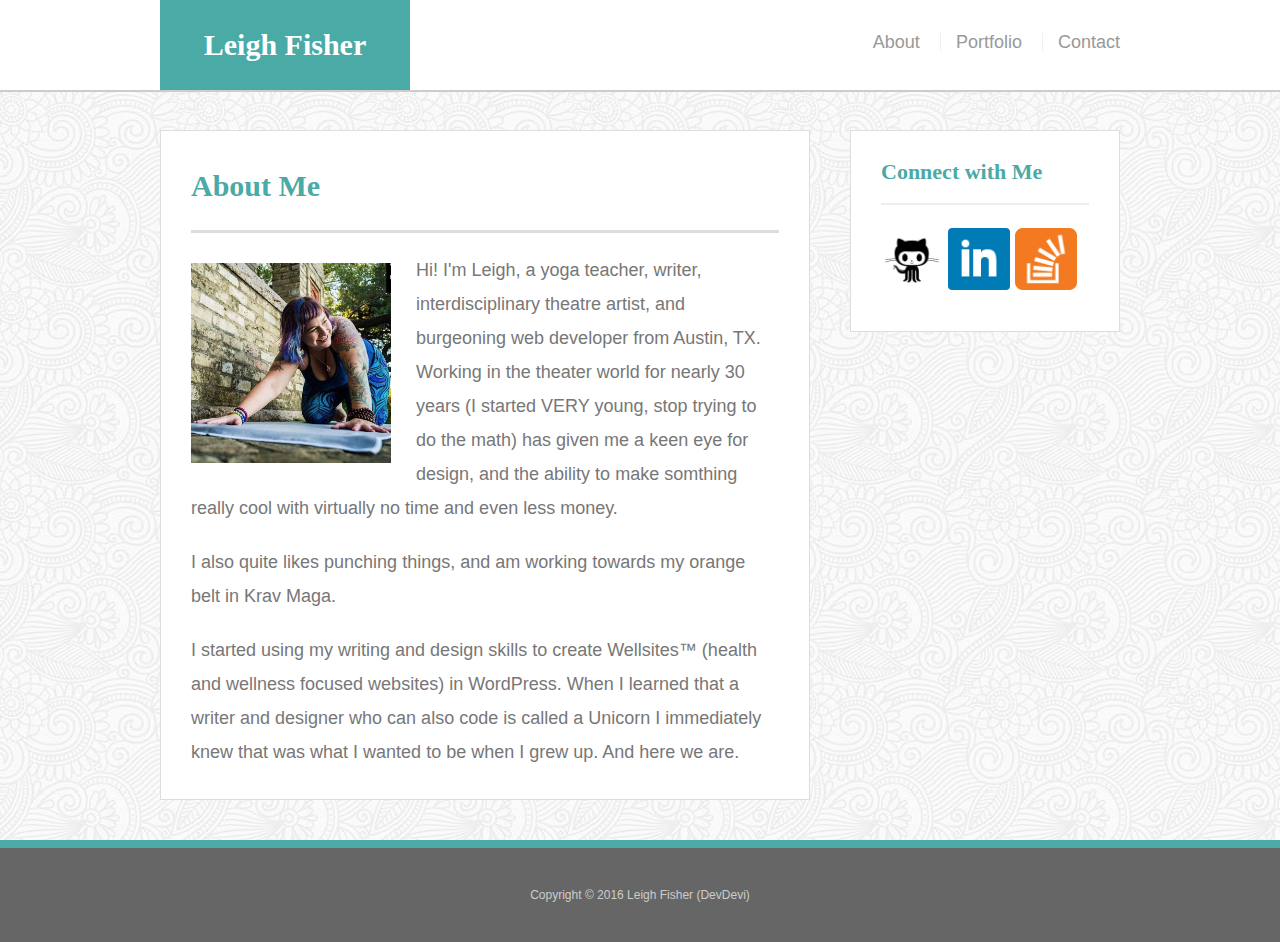
<file: index.html>
<!doctype html>
 <html lang="en-us">
 
 <head>
   <meta charset="UTF-8">
   <title>About | Leigh Fisher</title>
   <link rel="stylesheet" type="text/css" href="assets/css/reset.css">
   <link rel="stylesheet" type="text/css" href="assets/css/style.css">
   <meta name="viewport" content="width=device-width, initial-scale=1.0">
 </head>
 
 <body>
 
   <header id="masthead">
     <div class="container">
       <a href="index.html" id="logo">Leigh Fisher</a>
       <nav>
         <a href="index.html">About</a>
         <a href="portfolio.html">Portfolio</a>
         <a href="contact.html">Contact</a>
       </nav>
     </div>
   </header>
 
   <div id="main-container" class="container">
     <section class="main-section">
       <h1>About Me</h1>
 
       <img src="assets/images/portfoliopic.jpg" class="auth-image" alt="Leigh Fisher">
 
       <p>Hi! I'm Leigh, a yoga teacher, writer, interdisciplinary theatre artist, and burgeoning web developer from Austin, TX. Working in the theater world for nearly 30 years (I started VERY young, stop trying to do the math) has given me a keen eye for design, and the ability to make somthing really cool with virtually no time and even less money.</p>

	     <p>I also quite likes punching things, and am working towards my orange belt in Krav Maga.</p>

	     <p>I started using my writing and design skills to create Wellsites™ (health and wellness focused websites) in WordPress. When I learned that a writer and designer who can also code is called a Unicorn I immediately knew that was what I wanted to be when I grew up. And here we are.</p>
 
     </section>
 
     <section class="sidebar">
       <div id="connect">
         <h2>Connect with Me</h2>
 
         <a href="#"><img src="assets/images/github-128.png" class="social" alt="GitHub" /></a>
         <a href="#"><img src="assets/images/linkedin-128.png" class="social" alt="LinkedIn" /></a>
         <a href="#"><img src="assets/images/stackoverflow-128.png" class="social" alt="Stack Overflow" /></a>
       </div>
     </section>
   </div>
 
   <footer>
     <div class="container">
       Copyright &copy; 2016 Leigh Fisher (DevDevi)
     </div>
   </footer>
 </body>
 
 </html>
</file>
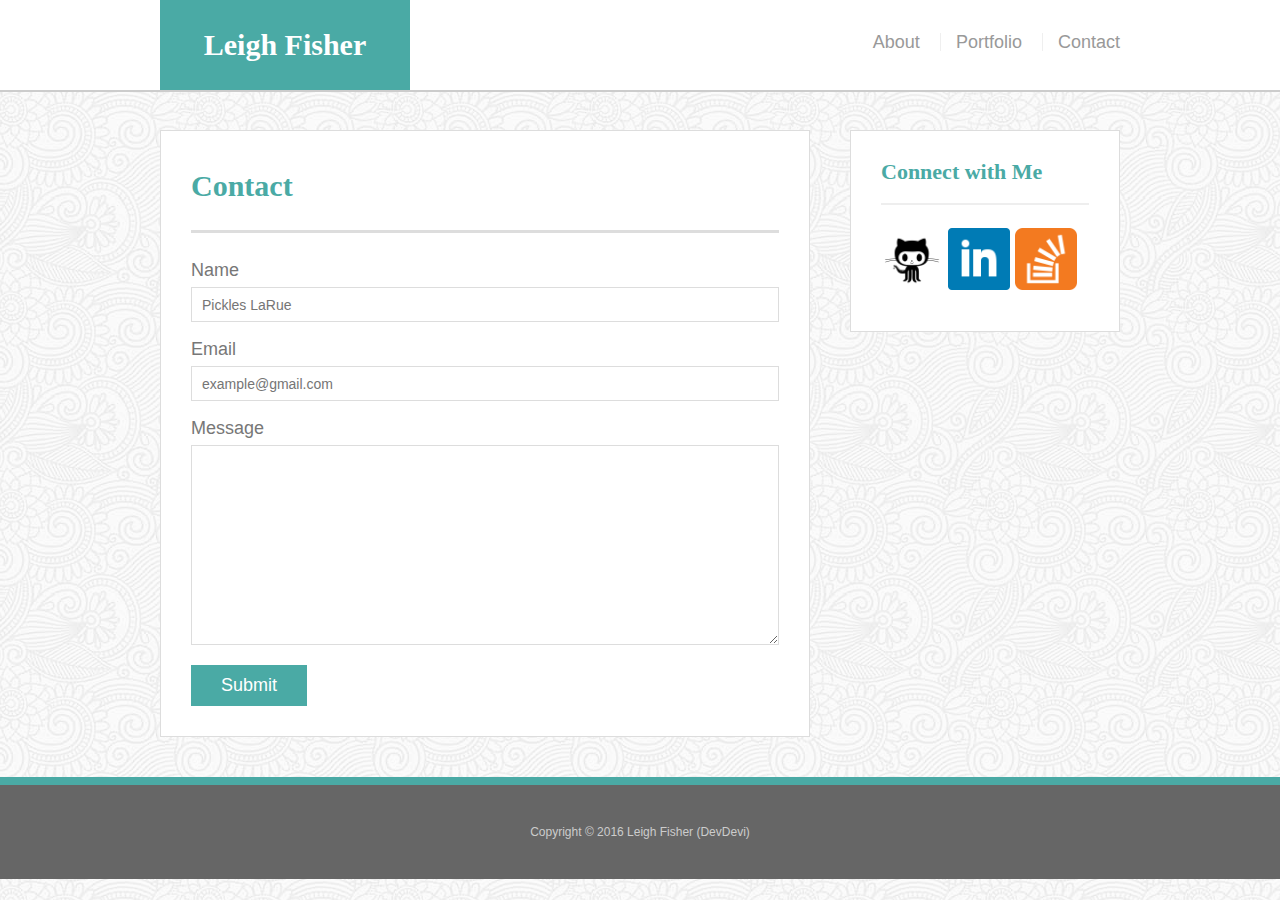
<file: contact.html>
<!doctype html>
 <html lang="en-us">
 
 <head>
   <meta charset="UTF-8">
   <title>Contact | Leigh Fisher</title>
   <link rel="stylesheet" type="text/css" href="assets/css/reset.css">
   <link rel="stylesheet" type="text/css" href="assets/css/style.css">
   <meta name="viewport" content="width=device-width, initial-scale=1.0">
 </head>
 
 <body>
 
   <header id="masthead">
     <div class="container">
       <a href="index.html" id="logo">Leigh Fisher</a>
       <nav>
         <a href="index.html">About</a>
         <a href="portfolio.html">Portfolio</a>
         <a href="contact.html">Contact</a>
       </nav>
     </div>
   </header>
 
   <div id="main-container" class="container">
     <section class="main-section">
       <h1>Contact</h1>
 
       <form id="contact-form">
         <ul>
           <li>
             <label for="name">Name</label>
             <input type="text" id="name" name="name" placeholder="Pickles LaRue" required="required">
           </li>
           <li>
             <label for="email">Email</label>
             <input type="email" id="email" name="email" placeholder="example@gmail.com" required="required">
           </li>
           <li>
             <label for="message">Message</label>
             <textarea id="message" name="message" required="required"></textarea>
           </li>
         </ul>
         <input type="submit">
       </form>
 
     </section>
 
     <section class="sidebar">
       <div id="connect">
         <h2>Connect with Me</h2>
 
         <a href="#"><img src="assets/images/github-128.png" class="social" alt="GitHub" /></a>
         <a href="#"><img src="assets/images/linkedin-128.png" class="social" alt="LinkedIn" /></a>
         <a href="#"><img src="assets/images/stackoverflow-128.png" class="social" alt="Stack Overflow" /></a>
       </div>
     </section>
   </div>
 
   <footer>
     <div class="container">
       Copyright &copy; 2016 Leigh Fisher (DevDevi)
     </div>
   </footer>
 </body>
 
 </html>
</file>
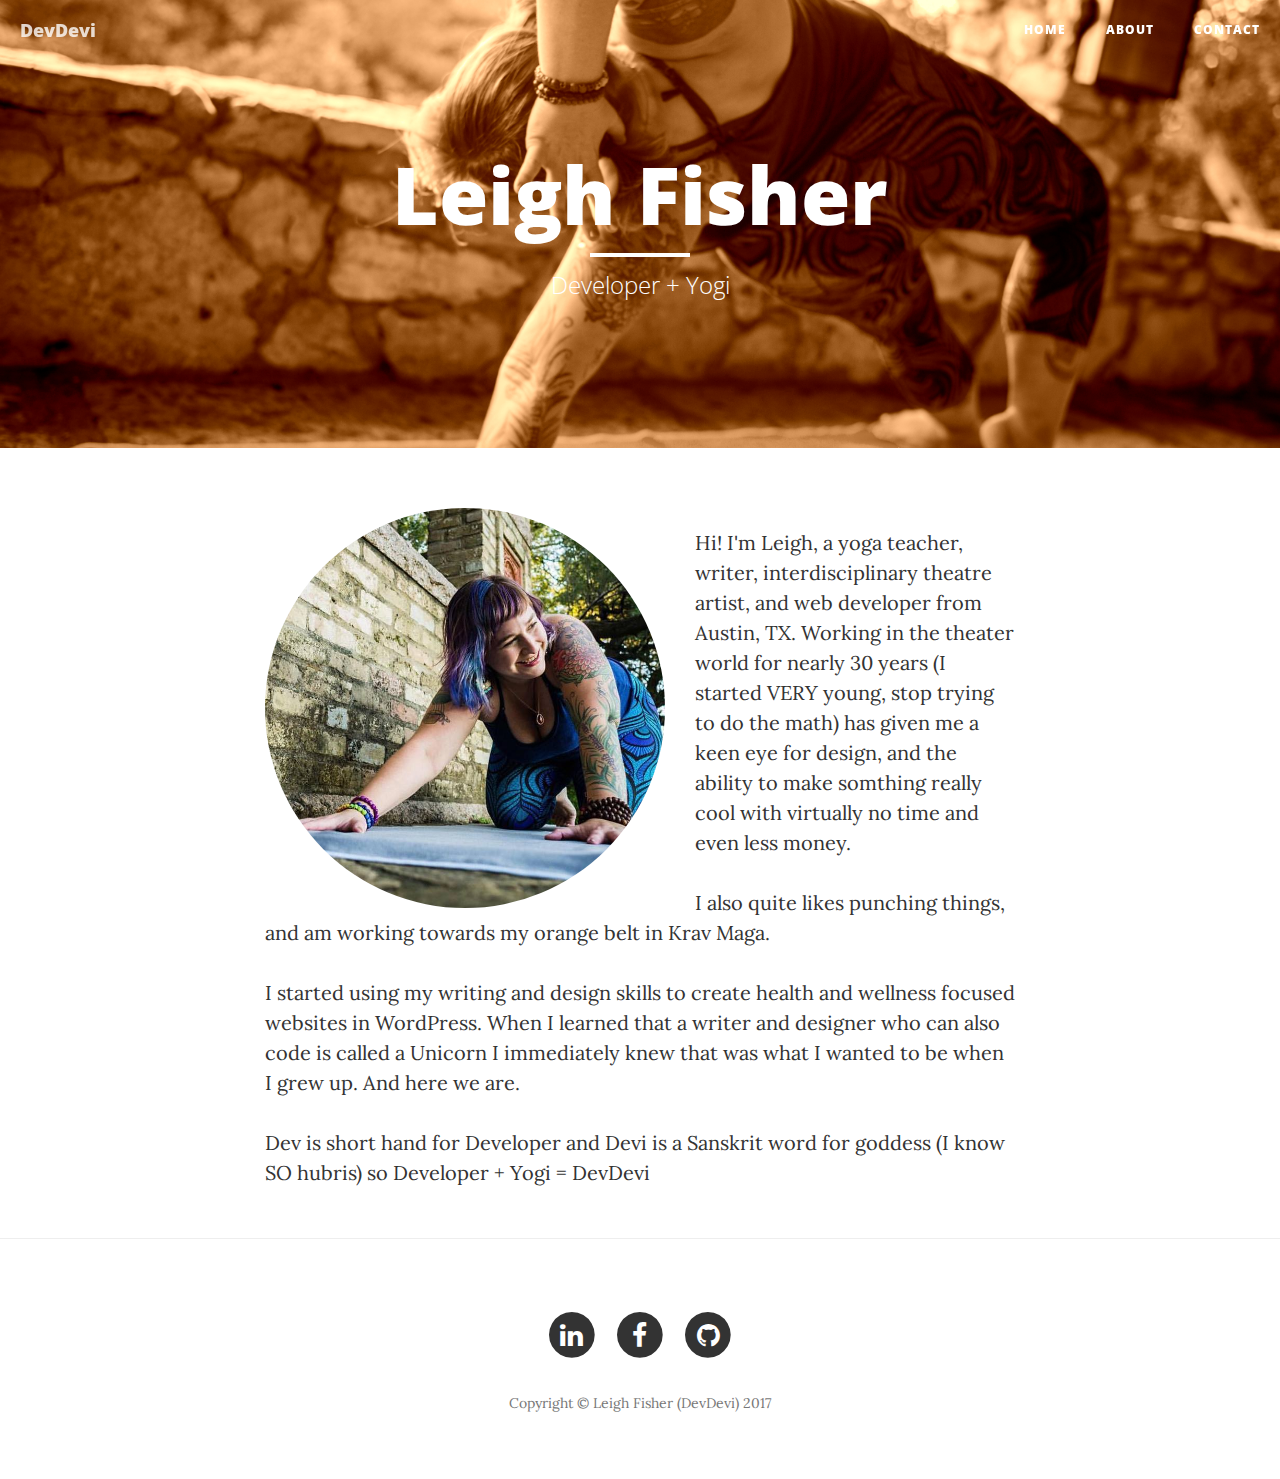
<file: Bootstrap-Portfolio/about.html>
<!DOCTYPE html>
<html lang="en">

<head>

    <meta charset="utf-8">
    <meta http-equiv="X-UA-Compatible" content="IE=edge">
    <meta name="viewport" content="width=device-width, initial-scale=1">
    <meta name="description" content="">
    <meta name="author" content="">

    <title>Leigh Fisher - About</title>

    <!-- Bootstrap Core CSS -->
    <link href="vendor/bootstrap/css/bootstrap.min.css" rel="stylesheet">

    <!-- Theme CSS -->
    <link href="css/clean-blog.min.css" rel="stylesheet">
    <!-- my style CSS -->
    <link href="css/style.css" rel="stylesheet">


    <!-- Custom Fonts -->
    <link href="vendor/font-awesome/css/font-awesome.min.css" rel="stylesheet" type="text/css">
    <link href='https://fonts.googleapis.com/css?family=Lora:400,700,400italic,700italic' rel='stylesheet' type='text/css'>
    <link href='https://fonts.googleapis.com/css?family=Open+Sans:300italic,400italic,600italic,700italic,800italic,400,300,600,700,800' rel='stylesheet' type='text/css'>

    <!-- HTML5 Shim and Respond.js IE8 support of HTML5 elements and media queries -->
    <!-- WARNING: Respond.js doesn't work if you view the page via file:// -->
    <!--[if lt IE 9]>
        <script src="https://oss.maxcdn.com/libs/html5shiv/3.7.0/html5shiv.js"></script>
        <script src="https://oss.maxcdn.com/libs/respond.js/1.4.2/respond.min.js"></script>
    <![endif]-->

</head>

<body>

    <!-- Navigation -->
    <nav class="navbar navbar-default navbar-custom navbar-fixed-top">
        <div class="container-fluid">
            <!-- Brand and toggle get grouped for better mobile display -->
            <div class="navbar-header page-scroll">
                <button type="button" class="navbar-toggle" data-toggle="collapse" data-target="#bs-example-navbar-collapse-1">
                    <span class="sr-only">Toggle navigation</span>
                    Menu <i class="fa fa-bars"></i>
                </button>
                <a class="navbar-brand" href="index.html">DevDevi</a>
            </div>

            <!-- Collect the nav links, forms, and other content for toggling -->
            <div class="collapse navbar-collapse" id="bs-example-navbar-collapse-1">
                <ul class="nav navbar-nav navbar-right">
                    <li>
                        <a href="index.html">Home</a>
                    </li>
                    <li>
                        <a href="about.html">About</a>
                    </li>
                    <li>
                        <a href="contact.html">Contact</a>
                    </li>
                </ul>
            </div>
            <!-- /.navbar-collapse -->
        </div>
        <!-- /.container -->
    </nav>

    <!-- Page Header -->
    <!-- Set your background image for this header on the line below. -->
    <header class="intro-header" style="background-image: url('img/burn this mofo down.jpg')" >
        <div class="container">
            <div class="row">
                <div class="col-lg-8 col-lg-offset-2 col-md-10 col-md-offset-1">
                    <div class="page-heading">
                        <h1>Leigh Fisher</h1>
                        <hr class="small">
                        <span class="subheading">Developer + Yogi</span>
                    </div>
                </div>
            </div>
        </div>
    </header>

    <!-- Main Content -->
    <div class="container">
        <div class="row">
            <div class="col-lg-8 col-lg-offset-2 col-md-10 col-md-offset-1">

            <img src="img/portfoliopic.jpg" class="auth-image" alt="Leigh Fisher">

              <p>Hi! I'm Leigh, a yoga teacher, writer, interdisciplinary theatre artist, and web developer from Austin, TX. Working in the theater world for nearly 30 years (I started VERY young, stop trying to do the math) has given me a keen eye for design, and the ability to make somthing really cool with virtually no time and even less money.</p> <p>I also quite likes punching things, and am working towards my orange belt in Krav Maga.</p> <p>I started using my writing and design skills to create health and wellness focused websites in WordPress. When I learned that a writer and designer who can also code is called a Unicorn I immediately knew that was what I wanted to be when I grew up. And here we are.</p> <p>Dev is short hand for Developer and Devi is a Sanskrit word for goddess (I know SO hubris) so Developer + Yogi = DevDevi</p>
            </div>
        </div>
    </div>

    <hr>

    <!-- Footer -->
    <footer>
        <div class="container">
            <div class="row">
                <div class="col-lg-8 col-lg-offset-2 col-md-10 col-md-offset-1">
                    <ul class="list-inline text-center">
                        <li>
                            <a href="https://www.linkedin.com/in/leigh-a-fisher/">
                                <span class="fa-stack fa-lg">
                                    <i class="fa fa-circle fa-stack-2x"></i>
                                    <i class="fa fa-linkedin fa-stack-1x fa-inverse"></i>
                                </span>
                            </a>
                        </li>
                        <li>
                            <a href="https://www.facebook.com/LeighFisherDevDevi/">
                                <span class="fa-stack fa-lg">
                                    <i class="fa fa-circle fa-stack-2x"></i>
                                    <i class="fa fa-facebook fa-stack-1x fa-inverse"></i>
                                </span>
                            </a>
                        </li>
                        <li>
                            <a href="https://github.com/lafisher">
                                <span class="fa-stack fa-lg">
                                    <i class="fa fa-circle fa-stack-2x"></i>
                                    <i class="fa fa-github fa-stack-1x fa-inverse"></i>
                                </span>
                            </a>
                        </li>
                    </ul>
                    <p class="copyright text-muted">Copyright &copy; Leigh Fisher (DevDevi) 2017</p>
                </div>
            </div>
        </div>
    </footer>

    <!-- jQuery -->
    <script src="vendor/jquery/jquery.min.js"></script>

    <!-- Bootstrap Core JavaScript -->
    <script src="vendor/bootstrap/js/bootstrap.min.js"></script>

    <!-- Contact Form JavaScript -->
    <script src="js/jqBootstrapValidation.js"></script>
    <script src="js/contact_me.js"></script>

    <!-- Theme JavaScript -->
    <script src="js/clean-blog.min.js"></script>

</body>

</html>
</file>
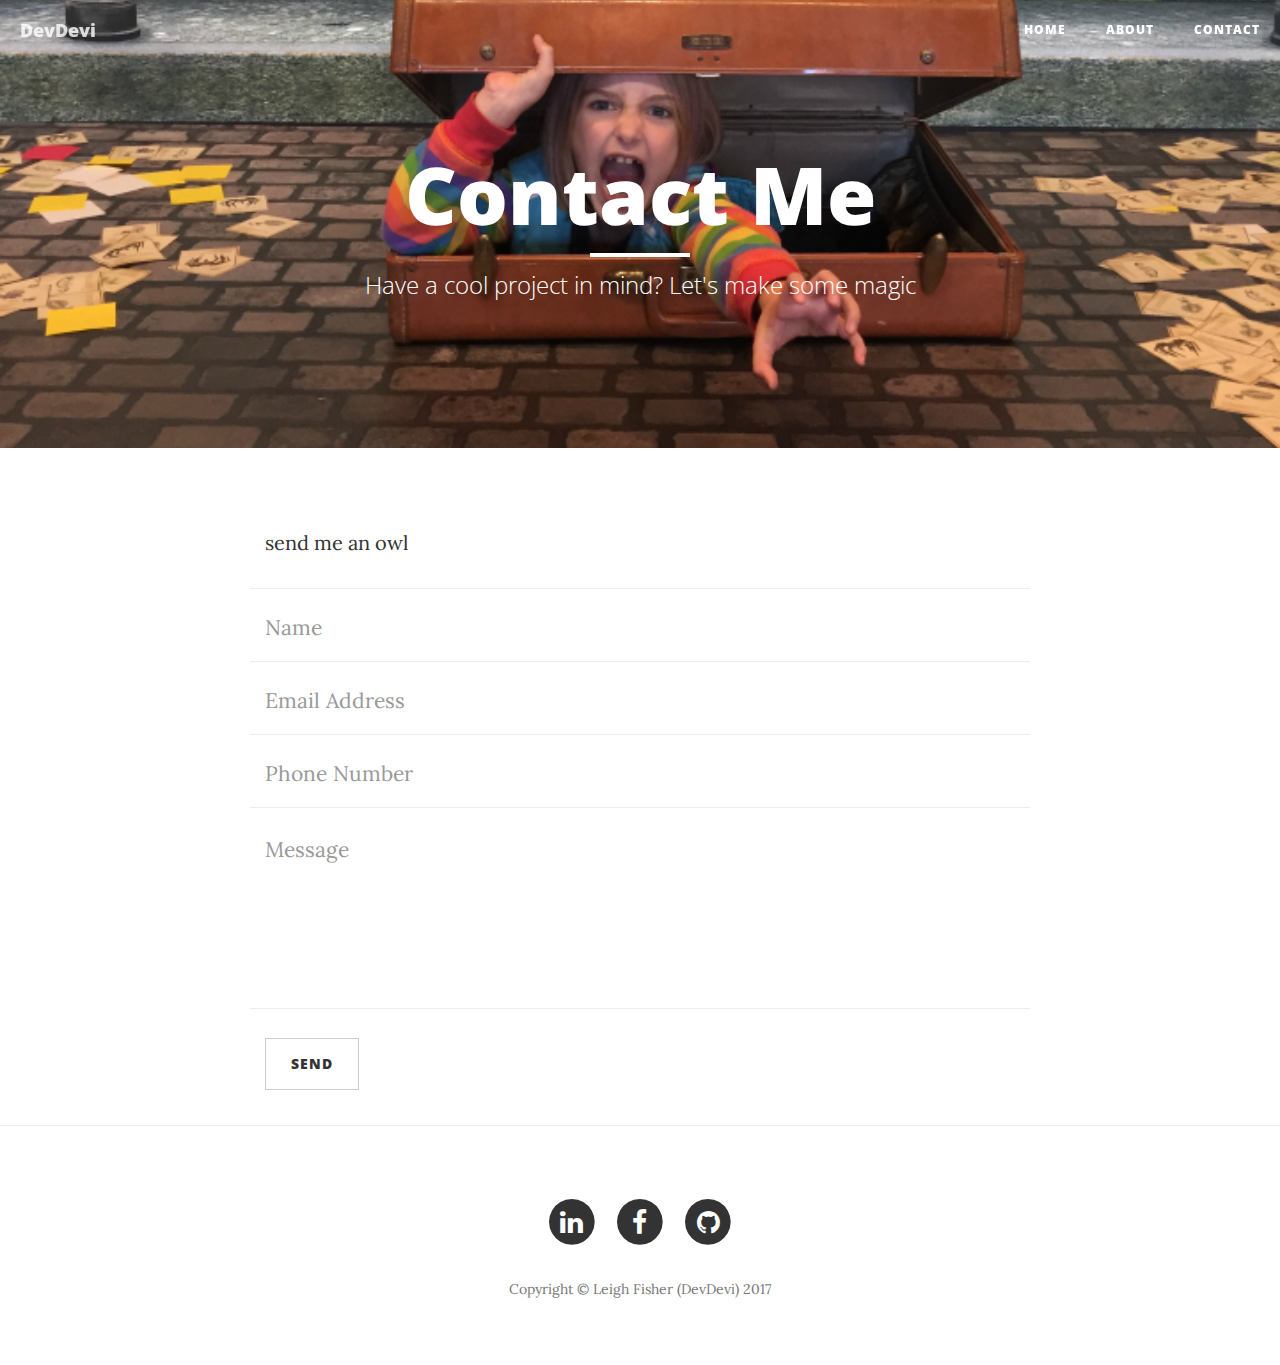
<file: Bootstrap-Portfolio/contact.html>
<!DOCTYPE html>
<html lang="en">

<head>

    <meta charset="utf-8">
    <meta http-equiv="X-UA-Compatible" content="IE=edge">
    <meta name="viewport" content="width=device-width, initial-scale=1">
    <meta name="description" content="">
    <meta name="author" content="">

    <title>Leigh Fisher- Contact</title>

    <!-- Bootstrap Core CSS -->
    <link href="vendor/bootstrap/css/bootstrap.min.css" rel="stylesheet">

    <!-- Theme CSS -->
    <link href="css/clean-blog.min.css" rel="stylesheet">

    <!-- my style CSS -->
    <link href="css/style.css" rel="stylesheet">

    <!-- Custom Fonts -->
    <link href="vendor/font-awesome/css/font-awesome.min.css" rel="stylesheet" type="text/css">
    <link href='https://fonts.googleapis.com/css?family=Lora:400,700,400italic,700italic' rel='stylesheet' type='text/css'>
    <link href='https://fonts.googleapis.com/css?family=Open+Sans:300italic,400italic,600italic,700italic,800italic,400,300,600,700,800' rel='stylesheet' type='text/css'>

    <!-- HTML5 Shim and Respond.js IE8 support of HTML5 elements and media queries -->
    <!-- WARNING: Respond.js doesn't work if you view the page via file:// -->
    <!--[if lt IE 9]>
        <script src="https://oss.maxcdn.com/libs/html5shiv/3.7.0/html5shiv.js"></script>
        <script src="https://oss.maxcdn.com/libs/respond.js/1.4.2/respond.min.js"></script>
    <![endif]-->

</head>

<body>

    <!-- Navigation -->
    <nav class="navbar navbar-default navbar-custom navbar-fixed-top">
        <div class="container-fluid">
            <!-- Brand and toggle get grouped for better mobile display -->
            <div class="navbar-header page-scroll">
                <button type="button" class="navbar-toggle" data-toggle="collapse" data-target="#bs-example-navbar-collapse-1">
                    <span class="sr-only">Toggle navigation</span>
                    Menu <i class="fa fa-bars"></i>
                </button>
                <a class="navbar-brand" href="index.html">DevDevi</a>
            </div>

            <!-- Collect the nav links, forms, and other content for toggling -->
            <div class="collapse navbar-collapse" id="bs-example-navbar-collapse-1">
                <ul class="nav navbar-nav navbar-right">
                    <li>
                        <a href="index.html">Home</a>
                    </li>
                    <li>
                        <a href="about.html">About</a>
                    </li>
                    <li>
                        <a href="contact.html">Contact</a>
                    </li>
                </ul>
            </div>
            <!-- /.navbar-collapse -->
        </div>
        <!-- /.container -->
    </nav>

    <!-- Page Header -->
    <!-- Set your background image for this header on the line below. -->
    <header class="intro-header" style="background-image: url('img/beast.jpg')">
        <div class="container">
            <div class="row">
                <div class="col-lg-8 col-lg-offset-2 col-md-10 col-md-offset-1">
                    <div class="page-heading">
                        <h1>Contact Me</h1>
                        <hr class="small">
                        <span class="subheading">Have a cool project in mind? Let's make some magic</span>
                    </div>
                </div>
            </div>
        </div>
    </header>

    <!-- Main Content -->
    <div class="container">
        <div class="row">
            <div class="col-lg-8 col-lg-offset-2 col-md-10 col-md-offset-1">
                <p>send me an owl</p>
                <!-- Contact Form - Enter your email address on line 19 of the mail/contact_me.php file to make this form work. -->
                <!-- WARNING: Some web hosts do not allow emails to be sent through forms to common mail hosts like Gmail or Yahoo. It's recommended that you use a private domain email address! -->
                <!-- NOTE: To use the contact form, your site must be on a live web host with PHP! The form will not work locally! -->
                <form name="sentMessage" id="contactForm" novalidate>
                    <div class="row control-group">
                        <div class="form-group col-xs-12 floating-label-form-group controls">
                            <label>Name</label>
                            <input type="text" class="form-control" placeholder="Name" id="name" required data-validation-required-message="Please enter your name.">
                            <p class="help-block text-danger"></p>
                        </div>
                    </div>
                    <div class="row control-group">
                        <div class="form-group col-xs-12 floating-label-form-group controls">
                            <label>Email Address</label>
                            <input type="email" class="form-control" placeholder="Email Address" id="email" required data-validation-required-message="Please enter your email address.">
                            <p class="help-block text-danger"></p>
                        </div>
                    </div>
                    <div class="row control-group">
                        <div class="form-group col-xs-12 floating-label-form-group controls">
                            <label>Phone Number</label>
                            <input type="tel" class="form-control" placeholder="Phone Number" id="phone" required data-validation-required-message="Please enter your phone number.">
                            <p class="help-block text-danger"></p>
                        </div>
                    </div>
                    <div class="row control-group">
                        <div class="form-group col-xs-12 floating-label-form-group controls">
                            <label>Message</label>
                            <textarea rows="5" class="form-control" placeholder="Message" id="message" required data-validation-required-message="Please enter a message."></textarea>
                            <p class="help-block text-danger"></p>
                        </div>
                    </div>
                    <br>
                    <div id="success"></div>
                    <div class="row">
                        <div class="form-group col-xs-12">
                            <button type="submit" class="btn btn-default">Send</button>
                        </div>
                    </div>
                </form>
            </div>
        </div>
    </div>

    <hr>

    <!-- Footer -->
    <footer>
        <div class="container">
            <div class="row">
                <div class="col-lg-8 col-lg-offset-2 col-md-10 col-md-offset-1">
                    <ul class="list-inline text-center">
                        <li>
                            <a href="https://www.linkedin.com/in/leigh-a-fisher/">
                                <span class="fa-stack fa-lg">
                                    <i class="fa fa-circle fa-stack-2x"></i>
                                    <i class="fa fa-linkedin fa-stack-1x fa-inverse"></i>
                                </span>
                            </a>
                        </li>
                        <li>
                            <a href="https://www.facebook.com/LeighFisherDevDevi/">
                                <span class="fa-stack fa-lg">
                                    <i class="fa fa-circle fa-stack-2x"></i>
                                    <i class="fa fa-facebook fa-stack-1x fa-inverse"></i>
                                </span>
                            </a>
                        </li>
                        <li>
                            <a href="https://github.com/lafisher">
                                <span class="fa-stack fa-lg">
                                    <i class="fa fa-circle fa-stack-2x"></i>
                                    <i class="fa fa-github fa-stack-1x fa-inverse"></i>
                                </span>
                            </a>
                        </li>
                    </ul>
                    <p class="copyright text-muted">Copyright &copy; Leigh Fisher (DevDevi) 2017</p>
                </div>
            </div>
        </div>
    </footer>

    <!-- jQuery -->
    <script src="vendor/jquery/jquery.min.js"></script>

    <!-- Bootstrap Core JavaScript -->
    <script src="vendor/bootstrap/js/bootstrap.min.js"></script>

    <!-- Contact Form JavaScript -->
    <script src="js/jqBootstrapValidation.js"></script>
    <script src="js/contact_me.js"></script>

    <!-- Theme JavaScript -->
    <script src="js/clean-blog.min.js"></script>

</body>

</html>
</file>
<file: assets/css/style.css>
body {
	font-family: 'Arial', 'Helvetica Neue', Helvetica, sans-serif;
 	font-size: 18px;
 	color: #777;
 	line-height: 34px;
 	background-image:url("../images/symphony.png");

	}

* {
   box-sizing: border-box;
 }
 
 
 /*general*/
 
 .container {
   clear: both;
   margin: 0 auto;
   width: 100%;
   max-width: 960px;
 }
 
 h1,
 h2,
 h3,
 p {
   margin-bottom: 20px;
 }
 
 p:last-child {
   margin-bottom: 0;
 }
 
 h1,
 h2,
 h3 {
   font-family: 'Georgia', Times, Times New Roman, serif;
   color: #4aaaa5;
   font-weight: 700;
 }
 
 h1 {
   padding-bottom: 20px;
   font-size: 30px;
   line-height: 49px;
   border-bottom: 3px solid #ddd;
 }
 
 h2,
 h3 {
   font-size: 22px;
 }
 
 
 /*header*/
 
 #masthead {
   position: fixed;
   z-index: 99;
   margin: 0 0 30px;
   overflow: auto;
   width: 100%;
   color: #fff;
   background: #fff;
   border-bottom: 2px solid #ccc;
 }
 
 #logo {
   width: 250px;
   height: 90px;
   float: left;
   font-family: 'Georgia', Times, Times New Roman, serif;
   text-align: center;
   line-height: 90px;
   color: #fff;
   font-weight: 700;
   font-size: 30px;
   text-decoration: none;
   background: #4aaaa5;
 }
 
 nav {
   float: right;
   margin-top: 25px;
 }
 
 nav a {
   display: inline-block;
   margin-left: 15px;
   padding-left: 15px;
   color: #999;
   text-decoration: none;
   line-height: 18px;
   border-left: 1px solid #efefef;
 }
 
 nav a:first-child {
   border-left: 0 none;
 }
 
 
 /*footer*/
 
 footer {
   padding: 30px 0;
   clear: both;
   color: #fff;
   color: #ccc;
   font-size: 12px;
   text-align: center;
   background: #666;
   border-top: 8px solid #4aaaa5;
 }
 
 
 /*sidebar*/
 
 .sidebar {
   padding: 30px;
   width: 100%;
   max-width: 270px;
   float: right;
   margin-bottom: 20px;
   background: #fff;
   border: 1px solid #ddd;
 }
 
 h3,
 .sidebar h2 {
   padding-bottom: 20px;
   margin-bottom: 15px;
   line-height: 22px;
   border-bottom: 2px solid #eee;
 }
 
 .social {
   width: 62px;
   height: 62px;
   margin-top: 8px;
   margin-right: 5px;
 }
 
 .social:last-child {
   margin-right: 0;
 }
 
 
 /*main*/
 
 #main-container {
   padding-top: 130px;
 }
 
 .main-section {
   padding: 30px;
   margin: 0 0 40px 0;
   width: 100%;
   max-width: 650px;
   float: left;
   background: #fff;
   border: 1px solid #ddd;
 }
 
 
 /*portfolio page*/
 
 .work {
   position: relative;
   width: 274px;
   overflow: auto;
   float: left;
   margin: 20px 0 25px;
 }
 
 .work:nth-child(even) {
   margin-right: 40px;
 }
 
 .work img {
   width: 100%;
   border: 0 none;
   opacity: .8;
 }
 
 .work h3 {
   position: absolute;
   bottom: 20px;
   margin-bottom: 0;
   padding: 15px;
   width: 100%;
   color: #fff;
   text-align: center;
   line-height: 30px;
   font-weight: 300;
   background: #4aaaa5;
   border-bottom: 0;
 }
 
 .auth-image {
   width: 200px;
   height: auto;
   margin-top: 10px;
   margin-right: 25px;
   float: left;
 }
 
 
 /*contact page*/
 
 #contact-form ul {
   margin-bottom: 20px;
 }
 
 #contact-form li {
   margin-bottom: 10px;
 }
 
 label,
 input[type=text],
 input[type=email],
 textarea {
   display: block;
   width: 100%;
 }
 
 input[type=text],
 input[type=email],
 textarea {
   height: 35px;
   padding: 0 10px;
   font-size: 14px;
   border: 1px solid #ddd;
 }
 
 textarea {
   height: 200px;
 }
 
 input[type=submit] {
   padding: 10px 30px;
   color: #fff;
   font-size: 18px;
   cursor: pointer;
   background: #4aaaa5;
   border: 0 none;
 } 


 @media screen and (max-width: 980px) {
    .auth-image {
   width: 100%;
   height: auto;
   margin-top: 10px;
   margin-right: 25px;
   margin-bottom: 10px;
 }
   .main-section {
   padding: 30px;
   margin: 0 0 40px 75px;
   width: 100%;
   max-width: 450px;
   float: left;
   background: #fff;
   border: 1px solid #ddd;
 }
   .sidebar {
      margin-right: 100px;
   }

   #logo {
      margin-left: 75px;
   }

   nav {
      margin-right: 100px;
   }
   
   .work  {
      position: relative;
      width: 100%;
      overflow: auto;
      float: left;
      margin: 20px 0 25px;
   }
 	
 }

 @media screen and (max-width: 768px) {
    .auth-image {
    width: 200px;
   height: auto;
   margin-top: 10px;
   margin-right: 25px;
   margin-bottom: 10px;
 }
   .main-section {
   padding: 30px;
   margin: 0 0 40px 75px;
   width: 100%;
   max-width: 650px;
   float: left;
   background: #fff;
   border: 1px solid #ddd;
 }
   .sidebar {
   padding: 30px;
   margin: 10px 45px 10px 45px;
   width: 100%;
   max-width: 650px;
   }

   #logo {
      margin-left: 75px;
   }

   nav {
      margin-right: 100px;
   }
   
   .work  {
      position: relative;
      width: 274px;
      overflow: auto;
      float: left;
      margin: 20px 0 25px;
   }

   .work img {
      height: 210px;
   }

   .work h3 {
    position: absolute;
    bottom: 20px;
    margin-bottom: 0;
    padding: 15px;
    width: 100%;
    color: #fff;
    text-align: center;
    line-height: 30px;
    font-weight: 300;
    background: #4aaaa5;
    border-bottom: 0;
}
   
 }

 @media screen and (max-width: 640px) { 
 	#masthead {
   position: static; 
   margin: 0px;
   }
   
   #main-container {
    padding-top: 25px;
   }

   .container {
      max-width: 640px;
   }
    
   .auth-image {
   width: 100%;
   height: auto;
   margin-top: 10px;
   margin-right: 25px;
   margin-bottom: 10px;
 }
   .main-section {
   padding: 30px;
   margin: 0px 0px 10px 20px;
   width: 100%;
   max-width: 600px;
   float: left;
   background: #fff;
   border: 1px solid #ddd;
 }
    .sidebar {
   padding: 30px;
   margin: 10px 20px 10px 10px;
   width: 100%;
   max-width: 600px;
   }


   #logo {
   width: 100%;
   margin: 0;
   }

   nav {
   width: 100%;
   margin: 0;
   }

   nav a {    
      margin: 25px 10px 25px 70px
   }

   .work  {
   position: relative;
   width: 100%;
   height: auto;
   overflow: auto;
   float: left;
   margin: 20px 0 25px;
   }

   .work img {
      height: 350px;
   }
}
</file>
<file: Bootstrap-Portfolio/css/style.css>
.auth-image  {
	width: 400px;
	height: 400px;
	float: left;
	border: 10px;
	border-radius: 50%;
	margin: 10px 30px 10px 0px;
}
</file>
<file: Bootstrap-Portfolio/css/clean-blog.min.css>
/*!
 * Start Bootstrap - Clean Blog v3.3.7+1 (http://startbootstrap.com/template-overviews/clean-blog)
 * Copyright 2013-2016 Start Bootstrap
 * Licensed under MIT (https://github.com/BlackrockDigital/startbootstrap/blob/gh-pages/LICENSE)
 */a,body{color:#333}.navbar-custom .nav li a,.navbar-custom .navbar-brand,h1,h2,h3,h4,h5,h6{font-weight:800}.caption,.intro-header .page-heading,.intro-header .site-heading,footer .copyright{text-align:center}body{font-family:Lora,'Times New Roman',serif;font-size:20px;-webkit-tap-highlight-color:#0085A1}.intro-header .page-heading .subheading,.intro-header .post-heading .subheading,.intro-header .site-heading .subheading,.navbar-custom,h1,h2,h3,h4,h5,h6{font-family:'Open Sans','Helvetica Neue',Helvetica,Arial,sans-serif}p{line-height:1.5;margin:30px 0}p a{text-decoration:underline}a:focus,a:hover{color:#0085A1}a img:focus,a img:hover{cursor:zoom-in}blockquote{color:#777;font-style:italic}hr.small{max-width:100px;margin:15px auto;border-width:4px;border-color:#fff}.navbar-custom{position:absolute;top:0;left:0;width:100%;z-index:3}.navbar-custom .navbar-header .navbar-toggle{color:#777;font-weight:800;text-transform:uppercase;font-size:12px}.navbar-custom .nav li a{text-transform:uppercase;font-size:12px;letter-spacing:1px}@media only screen and (min-width:768px){.navbar-custom{background:0 0;border-bottom:1px solid transparent}.navbar-custom .navbar-brand{color:#fff;padding:20px}.navbar-custom .navbar-brand:focus,.navbar-custom .navbar-brand:hover{color:rgba(255,255,255,.8)}.navbar-custom .nav li a{color:#fff;padding:20px}.navbar-custom .nav li a:focus,.navbar-custom .nav li a:hover{color:rgba(255,255,255,.8)}}@media only screen and (min-width:1170px){.navbar-custom{-webkit-transition:background-color .3s;-moz-transition:background-color .3s;transition:background-color .3s;-webkit-transform:translate3d(0,0,0);-moz-transform:translate3d(0,0,0);-ms-transform:translate3d(0,0,0);-o-transform:translate3d(0,0,0);transform:translate3d(0,0,0);-webkit-backface-visibility:hidden;backface-visibility:hidden}.navbar-custom.is-fixed{position:fixed;top:-61px;background-color:rgba(255,255,255,.9);border-bottom:1px solid #f2f2f2;-webkit-transition:-webkit-transform .3s;-moz-transition:-moz-transform .3s;transition:transform .3s}.navbar-custom.is-fixed .navbar-brand{color:#333}.navbar-custom.is-fixed .navbar-brand:focus,.navbar-custom.is-fixed .navbar-brand:hover{color:#0085A1}.navbar-custom.is-fixed .nav li a{color:#333}.navbar-custom.is-fixed .nav li a:focus,.navbar-custom.is-fixed .nav li a:hover{color:#0085A1}.navbar-custom.is-visible{-webkit-transform:translate3d(0,100%,0);-moz-transform:translate3d(0,100%,0);-ms-transform:translate3d(0,100%,0);-o-transform:translate3d(0,100%,0);transform:translate3d(0,100%,0)}}.intro-header{background:center center no-repeat;-webkit-background-size:cover;-moz-background-size:cover;background-size:cover;-o-background-size:cover;margin-bottom:50px}.intro-header .page-heading,.intro-header .post-heading,.intro-header .site-heading{padding:100px 0 50px;color:#fff}.intro-header .page-heading h1,.intro-header .site-heading h1{margin-top:0;font-size:50px}.intro-header .page-heading .subheading,.intro-header .site-heading .subheading{font-size:24px;line-height:1.1;display:block;font-weight:300;margin:10px 0 0}@media only screen and (min-width:768px){.intro-header .page-heading,.intro-header .post-heading,.intro-header .site-heading{padding:150px 0}.intro-header .page-heading h1,.intro-header .site-heading h1{font-size:80px}}.intro-header .post-heading h1{font-size:35px}.intro-header .post-heading .meta,.intro-header .post-heading .subheading{line-height:1.1;display:block}.intro-header .post-heading .subheading{font-size:24px;margin:10px 0 30px;font-weight:600}.intro-header .post-heading .meta{font-family:Lora,'Times New Roman',serif;font-style:italic;font-weight:300;font-size:20px}.intro-header .post-heading .meta a{color:#fff}@media only screen and (min-width:768px){.intro-header .post-heading h1{font-size:55px}.intro-header .post-heading .subheading{font-size:30px}}.post-preview>a{color:#333}.post-preview>a:focus,.post-preview>a:hover{text-decoration:none;color:#0085A1}.post-preview>a>.post-title{font-size:30px;margin-top:30px;margin-bottom:10px}.post-preview>a>.post-subtitle{margin:0 0 10px;font-weight:300}.post-preview>.post-meta{color:#777;font-size:18px;font-style:italic;margin-top:0}.post-preview>.post-meta>a{text-decoration:none;color:#333}.post-preview>.post-meta>a:focus,.post-preview>.post-meta>a:hover{color:#0085A1;text-decoration:underline}@media only screen and (min-width:768px){.post-preview>a>.post-title{font-size:36px}}.section-heading{font-size:36px;margin-top:60px;font-weight:700}.btn,.pager li>a,.pager li>span{font-family:'Open Sans','Helvetica Neue',Helvetica,Arial,sans-serif;text-transform:uppercase;font-weight:800;letter-spacing:1px}.caption{font-size:14px;padding:10px;font-style:italic;margin:0;display:block;border-bottom-right-radius:5px;border-bottom-left-radius:5px}footer{padding:50px 0 65px}footer .list-inline{margin:0;padding:0}footer .copyright{font-size:14px;margin-bottom:0}.floating-label-form-group{font-size:14px;position:relative;margin-bottom:0;padding-bottom:.5em;border-bottom:1px solid #eee}.floating-label-form-group input,.floating-label-form-group textarea{z-index:1;position:relative;padding-right:0;padding-left:0;border:none;border-radius:0;font-size:1.5em;background:0 0;box-shadow:none!important;resize:none}.floating-label-form-group label{display:block;z-index:0;position:relative;top:2em;margin:0;font-size:.85em;line-height:1.764705882em;vertical-align:middle;vertical-align:baseline;opacity:0;-webkit-transition:top .3s ease,opacity .3s ease;-moz-transition:top .3s ease,opacity .3s ease;-ms-transition:top .3s ease,opacity .3s ease;transition:top .3s ease,opacity .3s ease}.floating-label-form-group::not(:first-child){padding-left:14px;border-left:1px solid #eee}.floating-label-form-group-with-value label{top:0;opacity:1}.floating-label-form-group-with-focus label{color:#0085A1}form .row:first-child .floating-label-form-group{border-top:1px solid #eee}.btn{font-size:14px;border-radius:0;padding:15px 25px}.btn-lg{font-size:16px;padding:25px 35px}.btn-default:focus,.btn-default:hover{background-color:#0085A1;border:1px solid #0085A1;color:#fff}.pager{margin:20px 0 0}.pager li>a,.pager li>span{font-size:14px;padding:15px 25px;background-color:#fff;border-radius:0}.pager li>a:focus,.pager li>a:hover{color:#fff;background-color:#0085A1;border:1px solid #0085A1}.pager .disabled>a,.pager .disabled>a:focus,.pager .disabled>a:hover,.pager .disabled>span{color:#777;background-color:#333;cursor:not-allowed}::-moz-selection{color:#fff;text-shadow:none;background:#0085A1}::selection{color:#fff;text-shadow:none;background:#0085A1}img::selection{color:#fff;background:0 0}img::-moz-selection{color:#fff;background:0 0}
</file>
